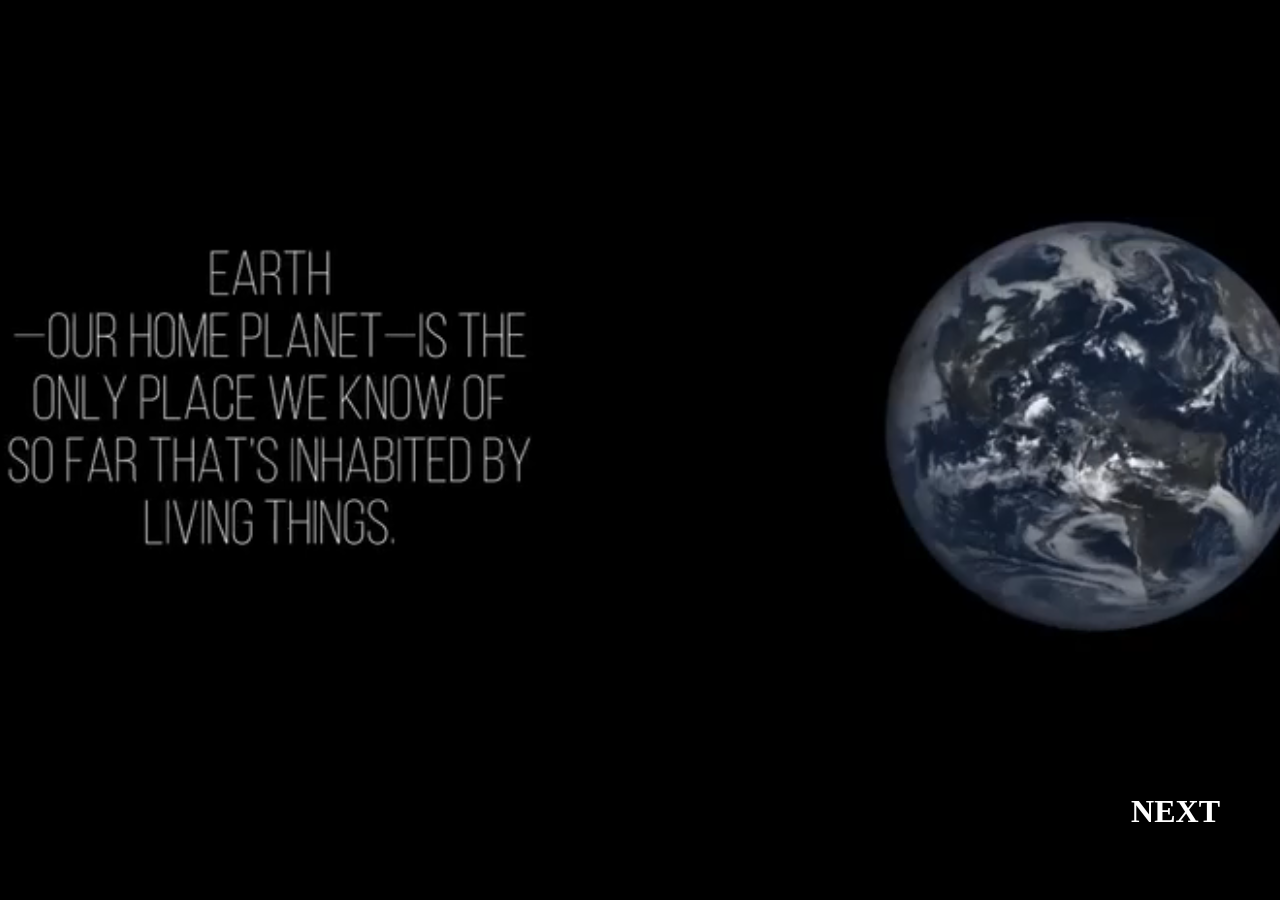
<file: spaceapp/earth.html>
<!DOCTYPE html>
<html lang="en">
<head>
    <meta charset="UTF-8">
    <meta name="viewport" content="width=device-width, initial-scale=1.0">
    <title>Document</title>
</head>
<body>
    <div class="video-container">
        <video autoplay muted loop id="video-background">
            <source src="./video5266960979685554706.mp4" type="video/mp4">
            <!-- Add additional video sources here for different formats -->
        </video>
        <div class="content">
            <!-- Your content goes here -->
        </div>
    </div>


    <a href="./comingsoon.html">
        <div class="next">
            NEXT
        </div>
    </a>

    <style>
        body, html {
            margin: 0;
            padding: 0;
            height: 100%;
            overflow: hidden;
        }
        
        .video-container {
            position: relative;
            width: 100%;
            height: 100%;
            overflow: hidden;
        }
        
        video {
            position: absolute;
            top: 0;
            left: 0;
            width: 100%;
            height: 100%;
            object-fit: cover;
        }
        .next{
            color: white;
            position: absolute;
            right: 60px;
            font-size:xx-large;
            bottom: 70px;
            font-weight: 700;
        }
    </style>


</body>
</html>
</file>
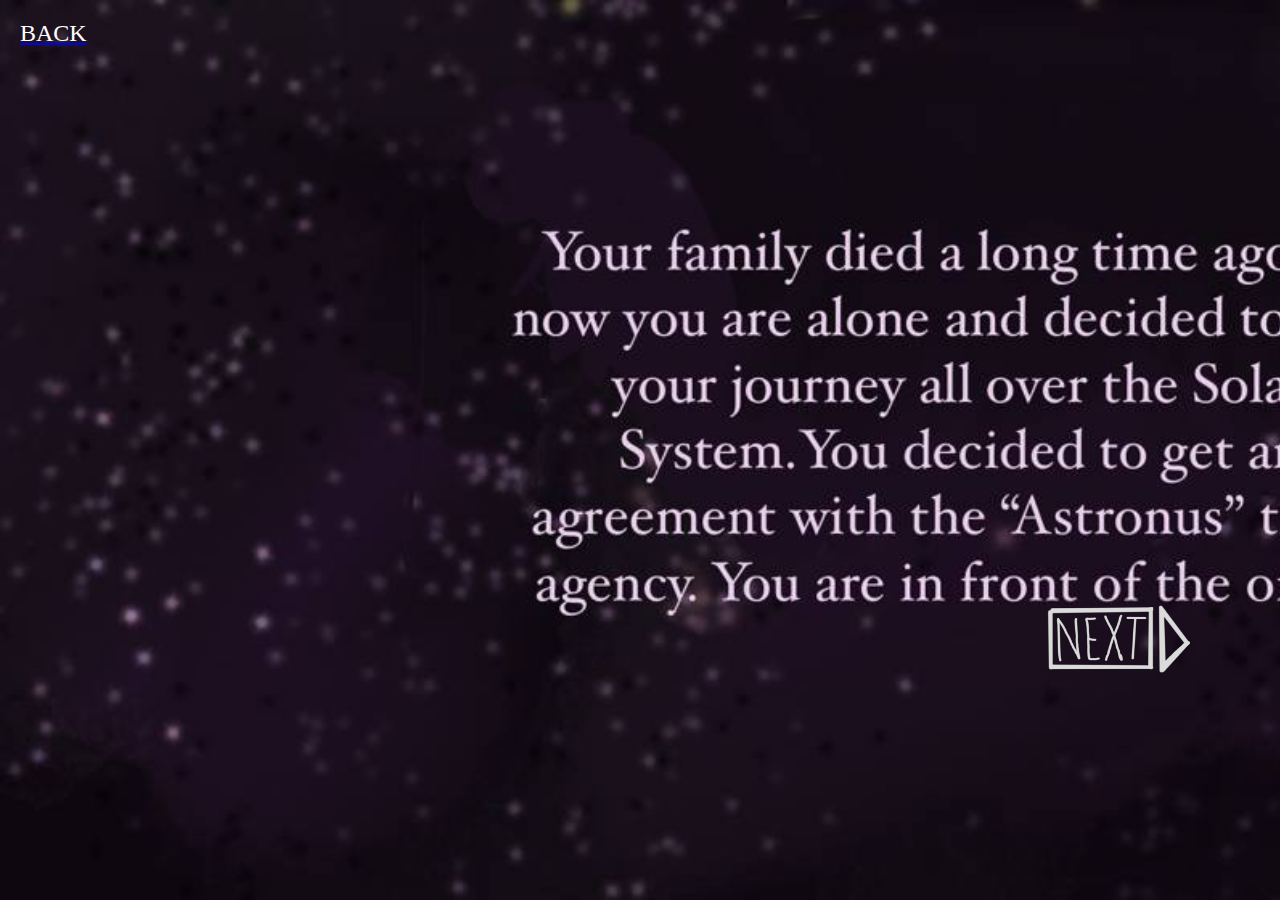
<file: spaceapp/page2.html>
<!DOCTYPE html>
<html lang="en">
<head>
    <meta charset="UTF-8">
    <meta name="viewport" content="width=device-width, initial-scale=1.0">
    <title>astronus.com/intro</title>
</head>
<body>

    <div>
        <img src="./intro pre.jpg" alt="" class="intro">
        
    </div>

    <a href="./index.html">
        <div class="back-button">
            BACK
        </div>
    </a>
    

    <a href="./office.html">
        <img src="./5264709179871870693.webp" alt="" class="next">
    </a>

    <style>
        *{
            margin: 0;
            padding: 0;
        }
        /* Apply the background image to the body element */
        .intro {
            margin: 0;
            padding: 0;
            background-image: url("./intro pre.jpg" ); /* Replace 'your-image.jpg' with your image file */
            background-size: cover;
            background-repeat: no-repeat;
            background-position: center center;
            height: 100vh; /* Set the height to 100% of the viewport height */
            z-index: -1;
            position: absolute;

        }

        .next {
            z-index: 1;
            position: absolute;
            right: 90px;
            top: 600px;
            height: 100px;
            width: 150px;
        }
        .back-button{
            color: white;
            font-size: x-large;
            padding: 20px
        }
    </style>
</body>
</html>
</file>
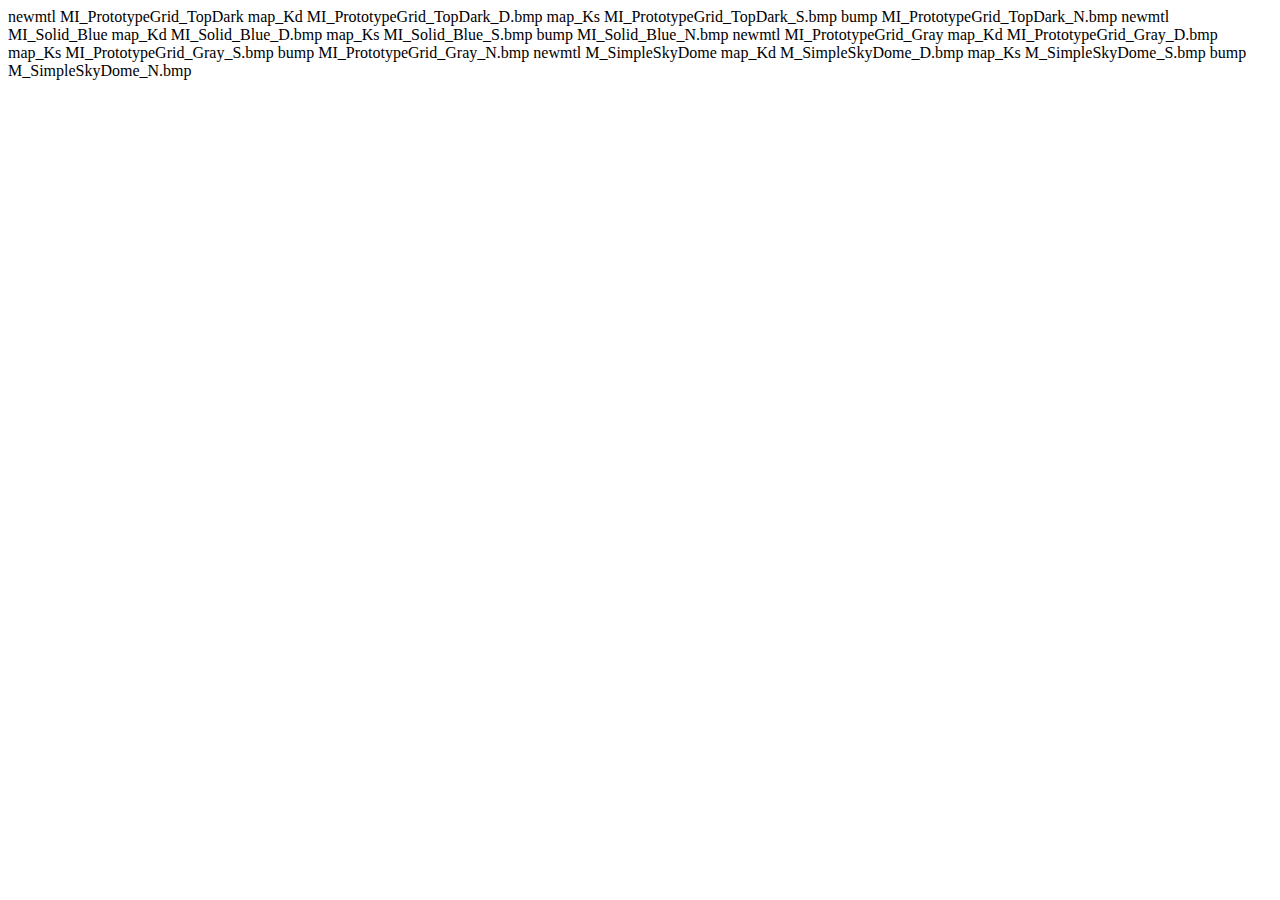
<file: spaceapp/page3.html>
<!DOCTYPE html>
<html lang="en">
<head>
    <meta charset="UTF-8">
    <meta name="viewport" content="width=device-width, initial-scale=1.0">
    <title>Document</title>
</head>
<body>
    newmtl MI_PrototypeGrid_TopDark
	map_Kd MI_PrototypeGrid_TopDark_D.bmp
	map_Ks MI_PrototypeGrid_TopDark_S.bmp
	bump MI_PrototypeGrid_TopDark_N.bmp

newmtl MI_Solid_Blue
	map_Kd MI_Solid_Blue_D.bmp
	map_Ks MI_Solid_Blue_S.bmp
	bump MI_Solid_Blue_N.bmp

newmtl MI_PrototypeGrid_Gray
	map_Kd MI_PrototypeGrid_Gray_D.bmp
	map_Ks MI_PrototypeGrid_Gray_S.bmp
	bump MI_PrototypeGrid_Gray_N.bmp

newmtl M_SimpleSkyDome
	map_Kd M_SimpleSkyDome_D.bmp
	map_Ks M_SimpleSkyDome_S.bmp
	bump M_SimpleSkyDome_N.bmp
</body>
</html>
</file>
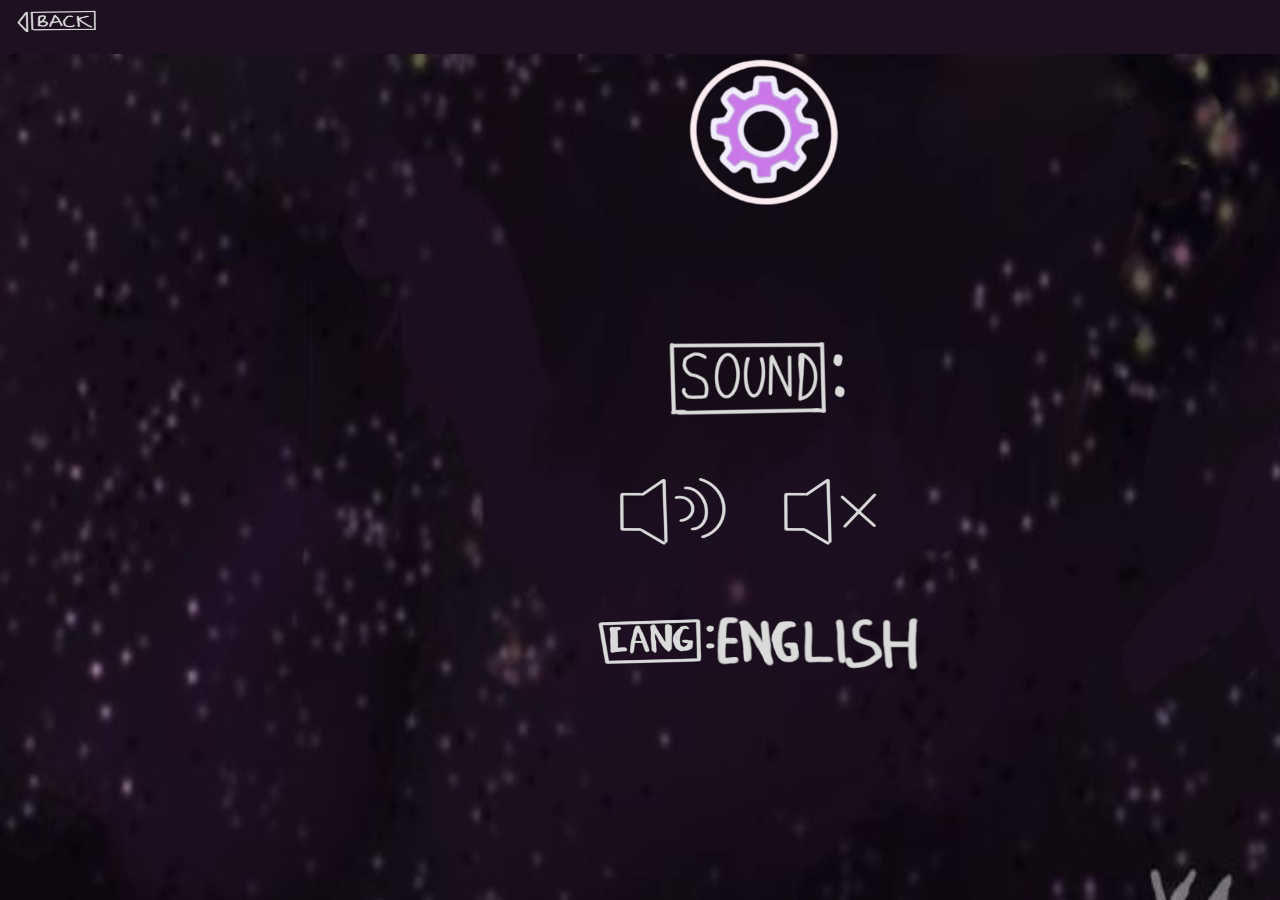
<file: spaceapp/settings.html>
<!DOCTYPE html>
<html lang="en">
<head>
    <meta charset="UTF-8">
    <meta name="viewport" content="width=device-width, initial-scale=1.0">
    <title>astronus.com/settings</title>
</head>
<body>
    <a href="./index.html">
        <img src="./5264709179871870691.webp" alt="" class="back">
    </a>


    <div>
        <img src="./space bg.jpg" alt="" class="space-bg">
    </div>

    


    <img src="./5264709179871870688.webp" alt="" class="settings">
    <div class="sounds-text">
        <img src="./5264709179871870701.webp" alt="" class="sounds-image">
    </div>
    <div class="sounds">
        <img src="./5264709179871870695.webp" alt="" class="sound on">
        <img src="./5264709179871870696.webp" alt="" class="sound off">
    </div>
    <div>
        <img src="./5264709179871870690.webp" alt="" class="language">
    </div>
    
    <style>
        *{
            margin: 0;
            padding: 0;
        }
        body{
            background-color: rgb(30, 16, 32);
        }
        .space-bg {
            margin: 0;
            padding: 0;
            background-size: cover;
            background-repeat: no-repeat;
            background-position: center center;
            height: 100vh; /* Set the height to 100% of the viewport height */
            z-index: -1;
            width: 1510px;
            position: fixed;
        }
        .settings{
            margin-left: 600px;
            height: 258px;
            width: 350px;
        }
    
        .back {
            color: white;
            text-decoration: none;
            
            text-align: center;
            font-size: x-large;
            font-weight: 600;
            height: 50px;
            width: 100px;
        }
        .sounds-image{
            height: 140px;
            width: 200px;
        }
        .sounds-text{
            margin-left: 650px;
        }

        .sounds {
            margin-left: 600px;
        }
        .sound {
            height: 100px;
            width: 160px;
        }
        .language{
            height: 200px;
            width: 350px;
            margin-left: 580px;
            margin-top: 50px;
        }
    </style>
</body>
</html>
</file>
